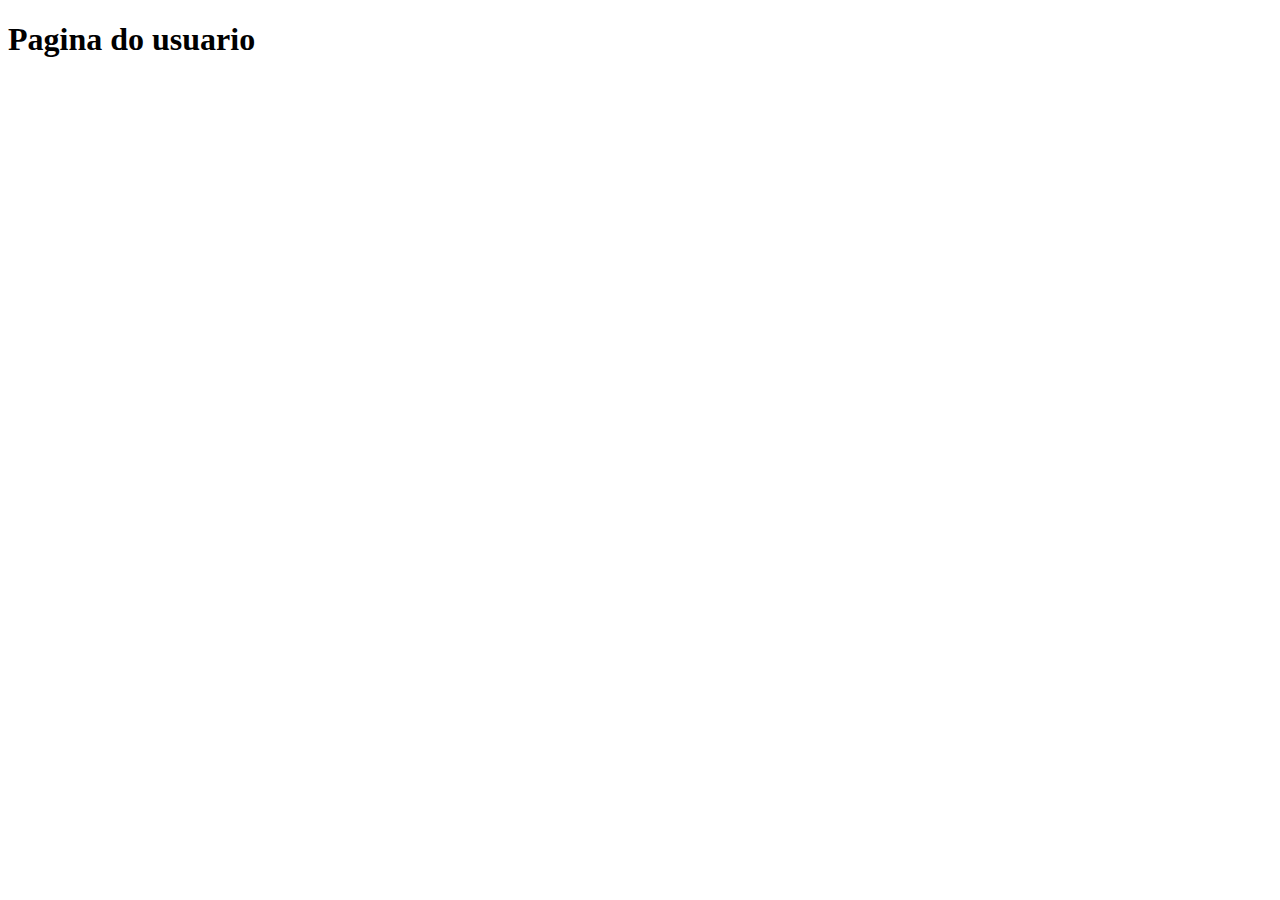
<file: index.html>
<!DOCTYPE html>
<html lang="pt-br">
<head>
    <meta charset="UTF-8">
    <meta name="viewport" content="width=device-width, initial-scale=1.0">
    <title>usuario</title>
</head>
<body>
      <h1>Pagina do usuario</h1>
</body>
</html>
</file>
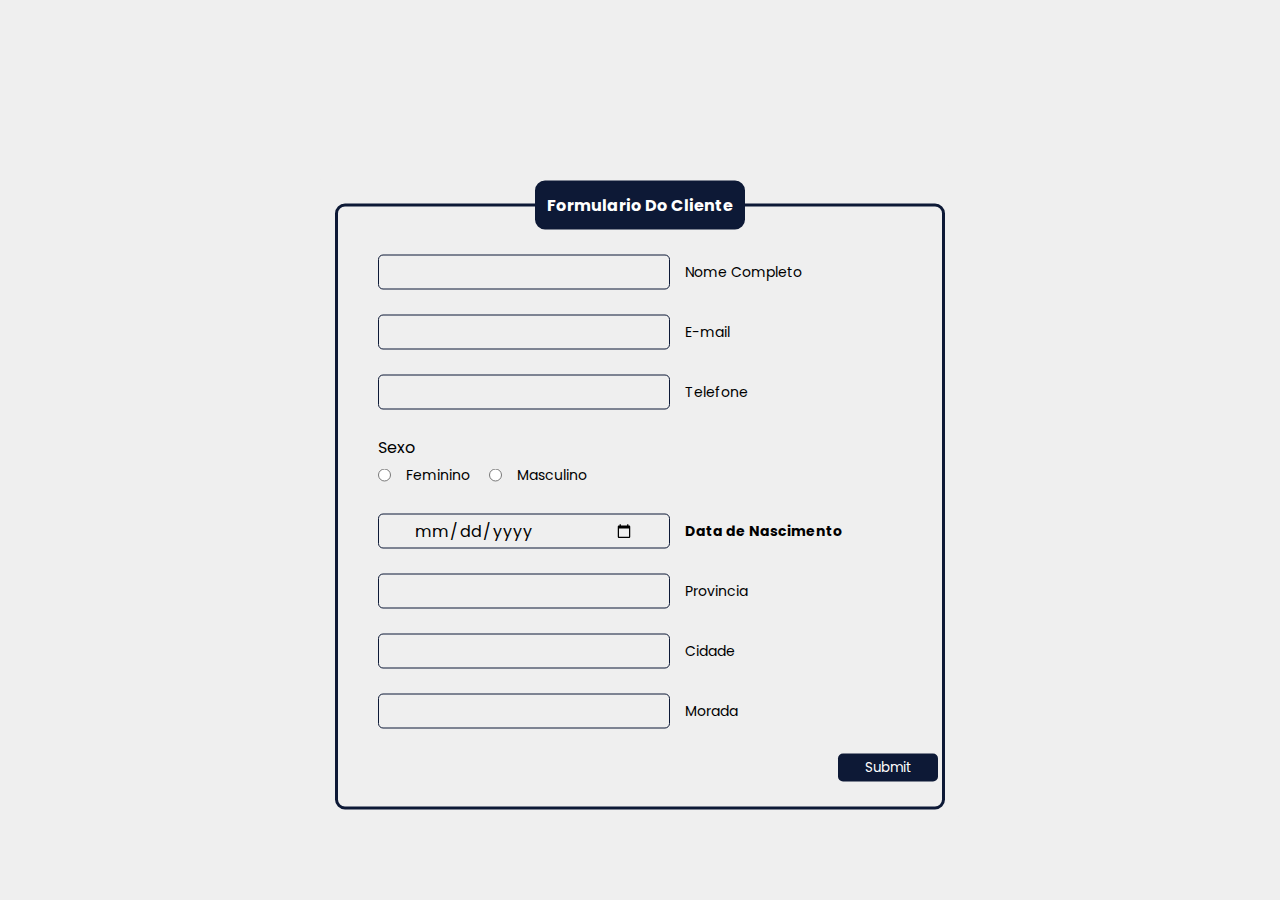
<file: admin/index.html>
<!DOCTYPE html>
<html lang="pt-br">
<head>
    <meta charset="UTF-8">
    <meta name="viewport" content="width=device-width, initial-scale=1.0">
    <link href='https://cdn.boxicons.com/fonts/basic/boxicons.min.css' rel='stylesheet'>
    <link rel="stylesheet" href="css/index.css">
    <title>Formulario Registro</title>
</head>
<body>
     <div class="principal">
         <form action="#">
              <fieldset>
                     <legend><b>Formulario Do Cliente</b></legend>
                        <br>
                        <div class="input">
                            <i class='bxr  bxs-user icon'></i> 
                            <input type="text" name="nome" id="nome" class="input_user" required>
                            <label for="nome" class="label">Nome Completo</label>
                        </div> 
                        <br>
                        <div class="input">
                            <i class='bxr  bx-envelope icon'></i> 
                            <input type="text" name="email" id="email" class="input_user" required>
                            <label for="email" class="label">E-mail</label>
                        </div>
                        <br>
                        <div class="input">
                            <i class='bxr  bx-phone icon'></i>
                            <input type="text" name="telefone" id="telefone" class="input_user" required>
                            <label for="telefone" class="label">Telefone</label>
                        </div>
                        <br>
                         <div class="sexo_container">
                            <p>Sexo</p>
                            <div class="sexo_option">
                                <input type="radio" id="feminino" name="sexo" value="Feminino" required>
                                <label for="feminino" class="label"><i class='bx bxs-female'></i> Feminino</label>
                            </div>
                            <div class="sexo_option">
                                <input type="radio" id="masculino" name="sexo" value="Masculino" required>
                                <label for="masculino" class="label"><i class='bx bxs-male'></i> Masculino</label>
                            </div>
                        </div>
                        <br>
                        <div class="input">
                            <input type="date" id="data_nascimento" name="Data_Nascimento" value="" class="input_user" required>
                            <label for="data_nascimento" class="label"><b>Data de Nascimento</b></label>
                        </div>
                        <br>
                        <div class="input">
                            <i class='bxr  bxs-flag-alt-3 icon'></i> 
                            <input type="text" name="provincia" id="provincia" class="input_user" required>
                            <label for="provincia" class="label">Provincia</label>
                        </div> 
                        <br>
                        <div class="input">
                            <i class='bxr  bxs-city icon'></i> 
                            <input type="text" name="cidade" id="cidade" class="input_user" required>
                            <label for="cidade" class="label">Cidade</label>
                        </div> 
                        <br>
                        <div class="input">
                            <i class='bxr  bxs-home-alt icon'></i>  
                            <input type="text" name="morada" id="morada" class="input_user" required>
                            <label for="morada" class="label">Morada</label>
                        </div>
                        <br>
                        <input type="submit" name="submit" id="submit">
                        <br><br>
              </fieldset>
         </form>
     </div>
</body>
</html>
</file>
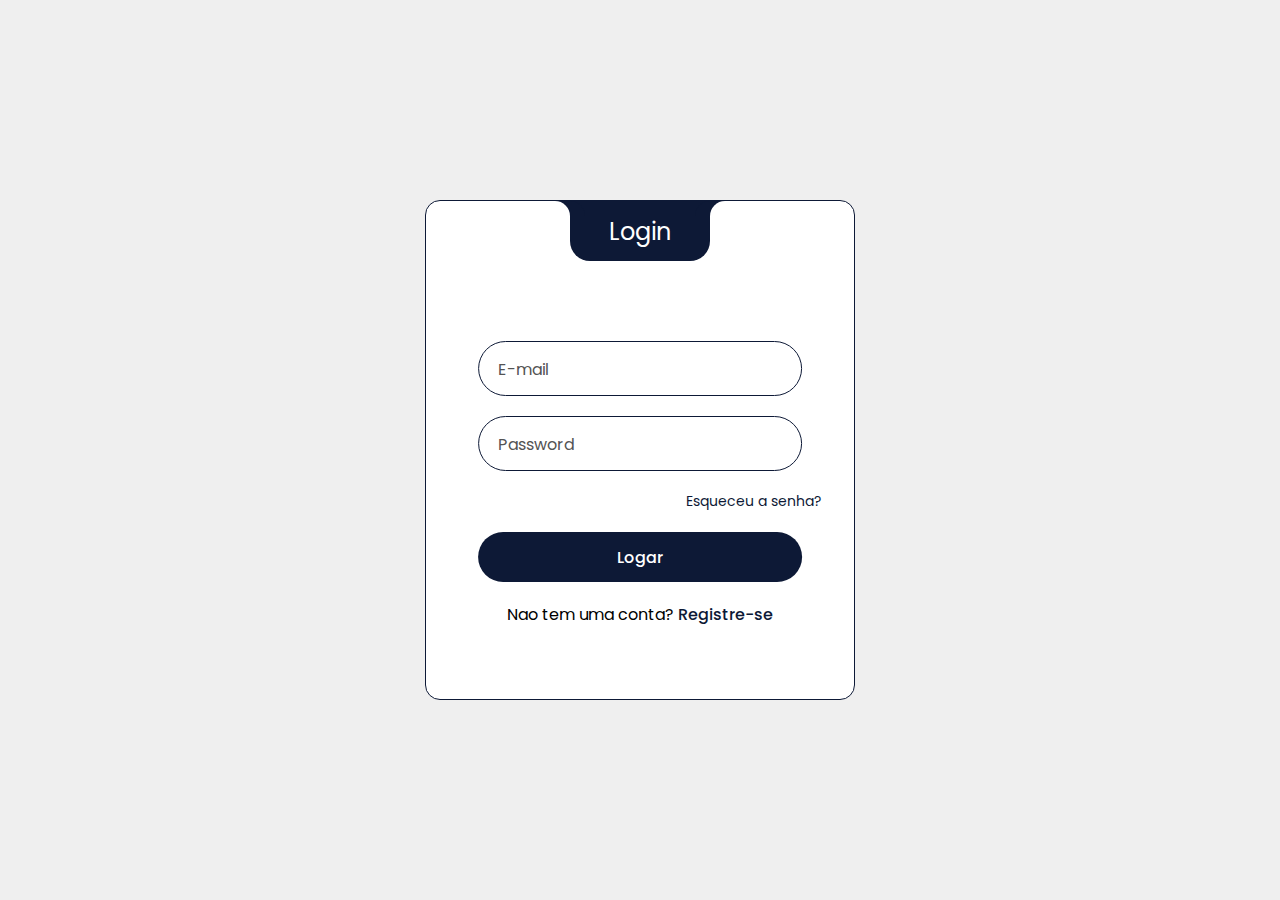
<file: admin/login.html>
<!DOCTYPE html>
<html lang="pt-br">
<head>
    <meta charset="UTF-8">
    <meta name="viewport" content="width=device-width, initial-scale=1.0">
    <link href='https://cdn.boxicons.com/fonts/basic/boxicons.min.css' rel='stylesheet'>
    <link rel="stylesheet" href="css/style.css">
    <title>Login</title>
</head>
<body>
    <div class="principal">
        <div class="forumulario">
            <div class="titulos">
                <div class="titulo_login">Login</div>
                <div class="titulo_registro">Registro</div>
            </div>
        </div>    
        <!--Inicio do Login-->
            <form action="#" class="formulario_login" autocomplete="off">
                <!--caixas de texto e as labels-->
                    <div class="input">
                       <input type="text" class="input_field" id="log-email" required> 
                       <label for="log-email" class="label">E-mail</label> 
                       <i class='bxr  bx-envelope icon'></i> 
                    </div>
                    <div class="input">
                       <input type="password" class="input_field" id="log-pass" required>
                       <label for="log-pass" class="label">Password</label> 
                       <i class='bxr  bx-lock icon'></i> 
                    </div>
                    <!--Recuperar senha-->
                    <div class="form_cols">
                        <div class="col-1"></div>
                        <div class="col-2"><a href="#">Esqueceu a senha?</a></div>
                    </div>
                    <div class="input">
                        <button class="btn_salvar" id="btn_salvar">Logar <i class='bxr  bx-arrow-in-right-square-half icon'  ></i> </button>
                    </div>
                    <!--Fim da recuperacao da senha-->
                    <!--Troca de formulario-->
                    <div class="troca_form">
                        <span>Nao tem uma conta? <a href="#" onclick="funcaoregistro()">Registre-se</a></span>
                    </div>
                <!--Fim das caixas de texto-->    
            </form>
            <!--fim do Login-->
            
             <!--Inicio do Registro-->
            <form action="#" class="formulario_Registro" autocomplete="off">
                <!--caixas de texto e as labels-->
                    <div class="input">
                       <input type="text" class="input_field" id="reg-nome" required> 
                       <label for="reg-nome" class="label">Nome do usuario</label> 
                       <i class='bxr  bx-user icon'></i> 
                    </div>
                    <div class="input">
                       <input type="text" class="input_field" id="reg-email" required> 
                       <label for="reg-email" class="label">E-mail</label> 
                       <i class='bxr  bx-envelope icon'></i> 
                    </div>
                    <div class="input">
                       <input type="password" class="input_field" id="reg-pass" required>
                       <label for="reg-pass" class="label">Password</label> 
                       <i class='bxr  bx-lock icon'></i> 
                    </div>
                    <!--Recuperar senha-->
                    <div class="form_cols">
                        <div class="col_1">
                            <input type="checkbox" id="aceita">
                            <label for="aceita">Aceita os termos & condicoes?</label>
                        </div>
                        <div class="col_2"></div>
                    </div>
                    <div class="input">
                        <button class="btn_salvar" id="btn_cadastro">Cadastrar <i class='bxr  bx-user-check icon'></i>  </button>
                    </div>
                    <!--Fim da recuperacao da senha-->
                    <!--Troca de formulario-->
                    <div class="troca_form">
                        <span>Ja tem uma conta? <a href="#" onclick="funcaologin()">Entrar</a></span>
                    </div>
                <!--Fim das caixas de texto-->    
            </form>
    </div>
    <script src="js/script.js"></script>
</body>
</html>
</file>
<file: admin/css/index.css>
@import url('https://fonts.googleapis.com/css2?family=Poppins:ital,wght@0,100;0,200;0,300;0,400;0,500;0,600;0,700;0,800;0,900;1,100;1,200;1,300;1,400;1,500;1,600;1,700;1,800;1,900&display=swap');

/*root*/
:root{
    --primary-color: #0d1936;
   /* --secondary-color: #535354;*/
    --secondary-color: #c0c0c5;
    --background-color: #Efefef;
    --shadow-color: rgba(0, 0, 0, 0.1);
    --White-color: #ffffff;
    --input-border-color: #e3e4e6;
    --transition-3s: 0.3s;
}
/* fim das cores dadas no root*/

/*estilos globais*/
*{
  margin: 0;
  padding: 0;
  box-sizing: border-box;
  font-family: 'poppins', sans-serif;  
}
/*fim das globais*/

/*body*/
body{
    background-color: var(--background-color);
}
/*fim do body*/

/*principal*/
.principal{
    position: absolute;
    top: 55%;
    left: 50%;
    transform: translate(-50%, -50%);
    padding: 15px;
    border-radius: 15px;
    width: 50%;
    background-color: var(--background-color);
    color: black;
}
/*fim da div principal*/

/*fieldset*/
fieldset{
    border: 3px solid var(--primary-color);
    border-radius: 10px;
}
legend{
    border: 2px solid var(--primary-color);
    border-radius: 10px;
    padding: 10px;
    text-align: center;
    background-color: var(--primary-color);
    color: white;
}
/*fim do fieldset*/

/*inputs*/
.input{
   position: relative;
   display: flex;
   align-items: center;
   margin-left: 20px;

   left: 20px;
   /*width: 100%;*/
}
.input_user{
   background: transparent;
   color: black;
   font-size: 16px;
   width: 50%;
   height: 35px;
   border: 1px solid var(--primary-color);
   border-radius: 5px;
   outline: none;
   transition: var(--transition-3s);
   padding: 0 35px;  
   letter-spacing: 1px;
}
.input_user:focus ~ .label,
.input_user:valid ~ .label {
    top: -10px;
    left: 30px;
    font-size: 12px;
    color: var(--primary-color);
}

/*fim os inputs*/

/*labels*/
.label{
    position: relative;
    left: 10px;
    background: var(--background-color);
    padding: 0 5px;
    font-size: 14px;
    transition: var(--transition-3s);
}
/*fim das labels*/

/*icons*/
.icon{
    position: absolute;
    top: 50%;
    left: 10px;
    font-size: 15px;
    z-index: 1;
    color: gray;
}
/*fim dos icons*/

/*Estilo sexo*/
.sexo_container{
    margin-left: 40px;
}

.sexo_option{
    display: inline-flex;
    align-items: center;
    margin-right: 20px;
    margin-top: 5px;
}
.sexo-option input[type="radio"] {
    margin-right: 5px;
}

.sexo-option label {
    display: flex;
    align-items: center;
    gap: 5px;
}

.sexo-option i {
    font-size: 18px;
}
/*fim de estilo sexo*/
/* Botão submit */
#submit {
    width: 100px;
    height: 28px;
    margin-left: 500px;
    background-color: var(--primary-color);
    color: white;
    border: none;
    border-radius: 5px;
    cursor: pointer;
    transition: var(--transition-3s);
}

#submit:hover {
    background-color: #1a2a6c;
}
/*fim do botao submit*/

/*Responsividade*/
/* ========== RESPONSIVIDADE ========== */

/* Tablets (768px - 1024px) */
@media (max-width: 1024px) {
    .principal {
        width: 70%;
        top: 50%;
    }
    
    .input_user {
        width: 70%;
    }
    
    #submit {
        margin-left: 300px;
    }
}

/* Celulares grandes (576px - 767px) */
@media (max-width: 767px) {
    .principal {
        width: 85%;
        top: 50%;
        padding: 10px;
    }
    
    .input {
        flex-direction: column;
        align-items: flex-start;
        margin-left: 10px;
    }
    
    .input_user {
        width: 90%;
        margin-bottom: 15px;
    }
    
    .sexo_container {
        margin-left: 20px;
    }
    
    #submit {
        margin-left: auto;
        margin-right: auto;
        display: block;
        width: 80%;
    }
}

/* Celulares pequenos (até 575px) */
@media (max-width: 575px) {
    .principal {
        width: 95%;
        top: 50%;
    }
    
    legend {
        font-size: 14px;
        padding: 5px;
    }
    
    .input_user {
        width: 95%;
        padding: 0 25px;
        font-size: 14px;
    }
    
    .label {
        font-size: 12px;
        left: 5px;
    }
    
    .icon {
        font-size: 13px;
    }
    
    .sexo_container {
        display: flex;
        flex-direction: column;
        margin-left: 10px;
    }
    
    .sexo_option {
        margin-bottom: 5px;
    }
    
    #submit {
        width: 90%;
    }
}

/* Ajustes para telas muito pequenas (até 320px) */
@media (max-width: 320px) {
    .principal {
        width: 100%;
        border-radius: 0;
    }
    
    fieldset {
        border: 2px solid var(--secondary-color);
    }
    
    .input_user {
        height: 30px;
    }
    
    .label {
        font-size: 11px;
    }
}
/*Fim da responsividade*/
</file>
<file: admin/css/style.css>
@import url('https://fonts.googleapis.com/css2?family=Poppins:ital,wght@0,100;0,200;0,300;0,400;0,500;0,600;0,700;0,800;0,900;1,100;1,200;1,300;1,400;1,500;1,600;1,700;1,800;1,900&display=swap');

:root{
    --primary-color: #0d1936;
    --secondary-color: #535354;
    --background-color: #Efefef;
    --shadow-color: rgba(0, 0, 0, 0.1);
    --White-color: #ffffff;
    --input-border-color: #e3e4e6;
    --transition-3s: 0.3s;
}
/*estilos globais*/
*{
  margin: 0;
  padding: 0;
  box-sizing: border-box;
  font-family: 'poppins', sans-serif;  
}
/*fim das globais*/

/*Estilos reutilizaveis*/
a{
  text-decoration: none;  
  color: var(--primary-color);
  transition: var(--transition-3s);
}
a:hover{
    text-decoration: underline;
}
/*fi dos reutlizaveis*/

/*Estilos para o corpo geral*/
body{
    display: flex;
    justify-content: center;
    align-items: center;
    height: 100vh;
    background-color: var(--background-color);
}
/*fim do estilo para corpo*/

/*estilos para o cabecalho*/
.principal{
    position: relative;
    width: 430px;
    height: 500px;
    background-color: var(--White-color);
    border-radius: 15px;
    padding: 120px 32px 64px;
    border: 1px solid var(--primary-color);
    transition: var(--transition-3s); 
    overflow: hidden;
}
/*fim do cabecalho*/

/*estilos do formulario*/
.forumulario{
   position: absolute;
   top: 0;
   left: 50%;
   transform: translateX(-50%);
   display: flex;
   align-items: center; 
   justify-content: center;
   width: 140px;
   height: 60px;
   background-color: var(--primary-color);
   border-radius: 0 0 20px 20px;
}
/*fim do formulario*/

.forumulario::before, .forumulario::after{
    content: "";
    position: absolute;
    top: 0;
    width: 30px;
    height: 30px;
}
.forumulario::before{
    left: -30px;
    border-top-right-radius: 50%;
    box-shadow: 15px 0 0 var(--primary-color);
}
.forumulario::after{
    right: -30px;
    border-top-left-radius: 50%;
    box-shadow: -15px 0 0 var(--primary-color);
}
/*titulos*/
.titulos{
    position: relative;
}
.titulo_login, .titulo_registro{
    position: absolute;
    top: 50%;
    left: 50%;
    transform: translate(-50%, -50%);
    color: var(--White-color);
    font-size: 24px;
    transition: var(--transition-3s);
}
.titulo_registro{
    top: 50px;
}
/*fim dos titulos*/

/*formularios*/
.formulario_login, .formulario_Registro{
    position: absolute;
    left: 50%;
    transform: translateX(-50%);
    width: 85%;
    transition: var(--transition-3s);
}
.formulario_Registro{
    left: 150%;
}
/*fim dos formularios*/

/*inputs*/
.input{
 position: relative;
 display: flex;
 flex-direction: column;
 margin: 20px;
}
.input_field{
 width: 100%;
 height: 55px;
 font-size: 16px;
 background: transparent;
 color: var(--black-color);
 padding: 0 20px;
 border: 1px solid var(--input-border-color);
 border-radius: 30px;
 outline: none;
 transition: var(--transition-3s);
}
.input_field{
    border: 1px solid var(--primary-color);
}
.label{
 position: absolute;
 top: 50%;
 left: 20px;
 transform: translateY(-50%);
 color: var(--secondary-color);
 transition: 0.2s;
 cursor: text;
}
.input_field:focus ~ .label,
.input_field:valid ~ .label{
    top: 0;
    font-size: 14px;
    background-color: var(--White-color);
    color: var(--primary-color);
    padding: 0 10px;
}
.input_field:valid ~ .label{
    color: var(--secondary-color);
}
/*fim dos inputs*/

/*icons*/
.icon{
    position: absolute;
    top: 50%;
    right: 25px;
    transform: translateY(-50%);
    font-size: 20px;
    color: var(--secondary-color);
}
/*fim dos icons*/

/*recuperacao de senha*/
.form_cols{
    display: flex;
    justify-content: space-between;
    font-size: 14px;
}
.col_1{
    display: flex;
    align-items: center;
    gap: 6px;
}
.col_2{
    padding: 0 25px;
    align-items: center;
}
.btn_salvar{    
    display: flex;
    align-items: center;
    justify-content: center;
    gap: 10;
    width: 100%;
    height: 50px;
    background-color: var(--primary-color);
    color: var(--White-color);
    font-size: 16px;
    font-weight: 500;
    border: none;
    border-radius: 30px;
    cursor: pointer;
    transition: var(--transition-3s);
}
.btn_salvar:hover{
    gap: 15px;
}
.btn_salvar i{
    font-size: 20px;
    color: var(--White-color);
}
.troca_form{
    text-align: center;
}
.troca_form a{
    font-weight: 500;
}
/*fim da recuperacao*/

/*responsividade*/
@media only screen and (max-width: 564px){
    .principal{
       margin: 20px; 
    }
}
/*fim da resposnividade*/
</file>
